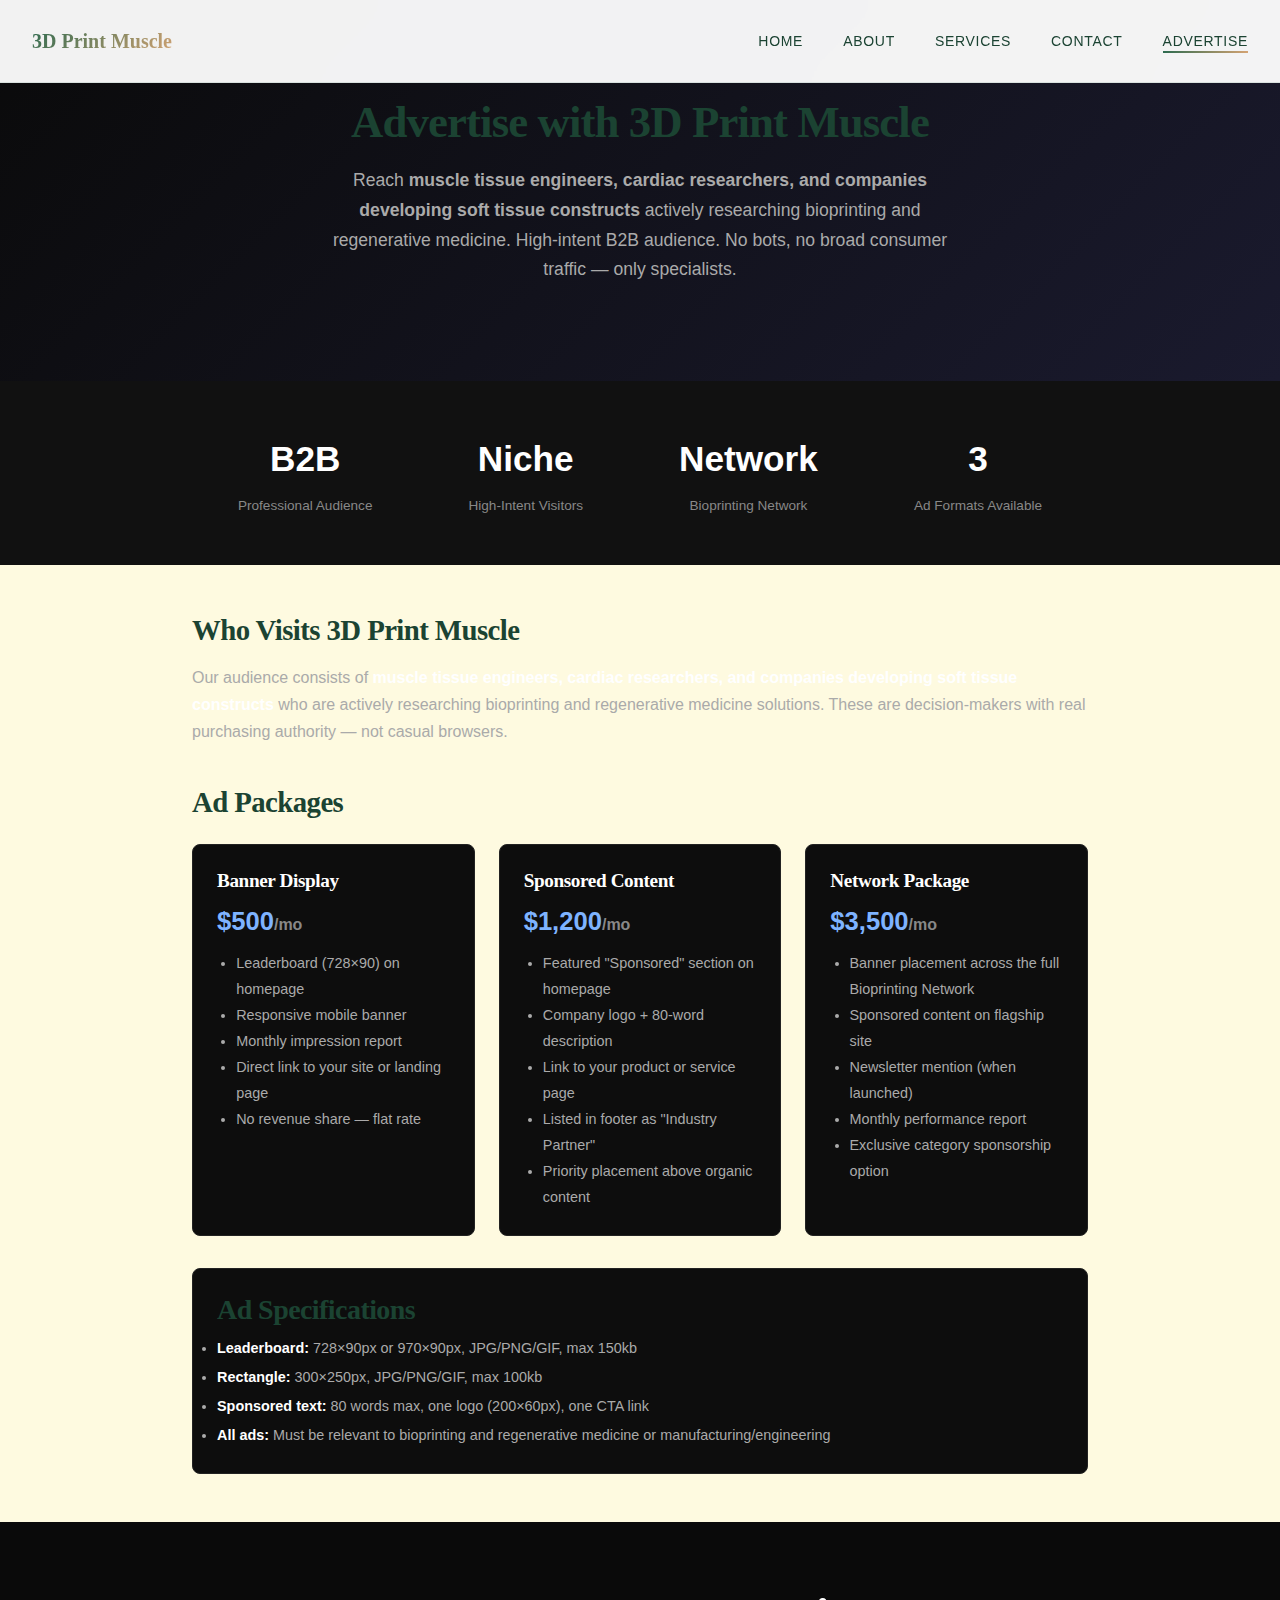
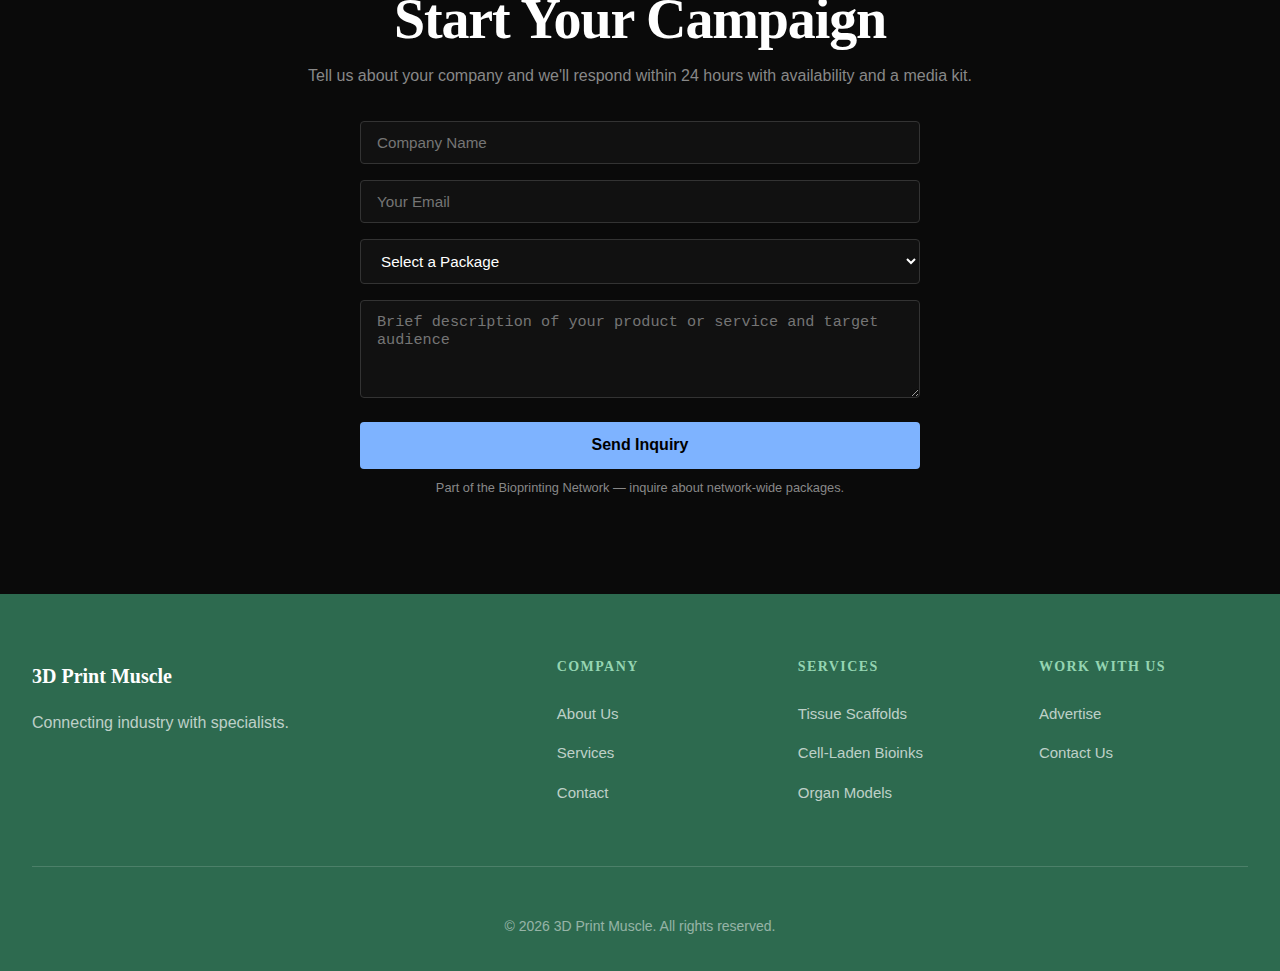
<file: advertise.html>
<!DOCTYPE html>
<html lang="en">
<head>
    <meta charset="UTF-8">
    <meta name="viewport" content="width=device-width, initial-scale=1.0">
    <meta name="description" content="Advertise with 3D Print Muscle — reach muscle tissue engineers, cardiac researchers, and companies developing soft tissue constructs actively researching bioprinting solutions. Display ads, sponsored content, and lead generation packages available.">
    <title>Advertise with 3D Print Muscle | Reach Bioprinting Professionals</title>
    <link rel="stylesheet" href="css/style.css">
    <style>
      .advertise-hero {
        background: linear-gradient(135deg, #0a0a0a 0%, #1a1a2e 100%);
        color: #fff;
        padding: 6rem 2rem 4rem;
        text-align: center;
      }
      .advertise-hero h1 { font-size: 2.8rem; margin-bottom: 1rem; }
      .advertise-hero p { font-size: 1.1rem; color: #aaa; max-width: 640px; margin: 0 auto 2rem; }
      .stats-row {
        display: flex; justify-content: center; gap: 2rem; flex-wrap: wrap;
        background: #111; padding: 2rem; text-align: center;
      }
      .stat-box { padding: 1rem 2rem; }
      .stat-box .num { font-size: 2.2rem; font-weight: 700; color: #fff; }
      .stat-box .label { font-size: 0.85rem; color: #888; margin-top: 0.3rem; }
      .section { max-width: 960px; margin: 0 auto; padding: 3rem 2rem; }
      .section h2 { font-size: 1.8rem; margin-bottom: 1rem; }
      .packages { display: grid; grid-template-columns: repeat(auto-fit, minmax(260px, 1fr)); gap: 1.5rem; margin-top: 1.5rem; }
      .package-card {
        border: 1px solid #222; border-radius: 8px; padding: 1.5rem;
        background: #0d0d0d;
      }
      .package-card h3 { font-size: 1.2rem; color: #fff; margin-bottom: 0.5rem; }
      .package-card .price { font-size: 1.6rem; font-weight: 700; color: #7eb3ff; margin: 0.5rem 0; }
      .package-card ul { color: #aaa; font-size: 0.9rem; padding-left: 1.2rem; line-height: 1.8; }
      .contact-section { background: #0a0a0a; padding: 4rem 2rem; text-align: center; }
      .contact-section h2 { color: #fff; margin-bottom: 0.5rem; }
      .contact-section p { color: #888; margin-bottom: 2rem; }
      .adv-form { max-width: 560px; margin: 0 auto; text-align: left; }
      .adv-form input, .adv-form select, .adv-form textarea {
        width: 100%; padding: 0.75rem 1rem; margin-bottom: 1rem;
        background: #111; border: 1px solid #333; color: #fff;
        border-radius: 4px; font-size: 0.95rem; box-sizing: border-box;
      }
      .adv-form button {
        width: 100%; padding: 0.9rem; background: #7eb3ff; color: #000;
        border: none; border-radius: 4px; font-weight: 700; font-size: 1rem;
        cursor: pointer;
      }
      .network-note { color: #666; font-size: 0.8rem; text-align: center; margin-top: 0.5rem; }
    </style>
    <link rel="icon" href="favicon.svg" type="image/svg+xml">
</head>
<body>

  <header class="site-header">
    <nav class="navbar">
      <div class="nav-container">
        <a href="index.html" class="nav-logo">
          <span class="logo-text">3D Print Muscle</span>
        </a>
        <ul class="nav-menu">
          <li><a href="index.html" class="nav-link">Home</a></li>
          <li><a href="about.html" class="nav-link">About</a></li>
          <li><a href="services.html" class="nav-link">Services</a></li>
          <li><a href="contact.html" class="nav-link">Contact</a></li>
          <li><a href="advertise.html" class="nav-link active">Advertise</a></li>
        </ul>
      </div>
    </nav>
  </header>

  <main>
    <section class="advertise-hero">
      <h1>Advertise with 3D Print Muscle</h1>
      <p>Reach <strong>muscle tissue engineers, cardiac researchers, and companies developing soft tissue constructs</strong> actively researching bioprinting and regenerative medicine. High-intent B2B audience. No bots, no broad consumer traffic — only specialists.</p>
    </section>

    <div class="stats-row">
      <div class="stat-box">
        <div class="num">B2B</div>
        <div class="label">Professional Audience</div>
      </div>
      <div class="stat-box">
        <div class="num">Niche</div>
        <div class="label">High-Intent Visitors</div>
      </div>
      <div class="stat-box">
        <div class="num">Network</div>
        <div class="label">Bioprinting Network</div>
      </div>
      <div class="stat-box">
        <div class="num">3</div>
        <div class="label">Ad Formats Available</div>
      </div>
    </div>

    <section class="section">
      <h2>Who Visits 3D Print Muscle</h2>
      <p style="color:#aaa;">Our audience consists of <strong style="color:#fff;">muscle tissue engineers, cardiac researchers, and companies developing soft tissue constructs</strong> who are actively researching bioprinting and regenerative medicine solutions. These are decision-makers with real purchasing authority — not casual browsers.</p>

      <h2 style="margin-top:2.5rem;">Ad Packages</h2>
      <div class="packages">
        <div class="package-card">
          <h3>Banner Display</h3>
          <div class="price">$500<span style="font-size:1rem;color:#888;">/mo</span></div>
          <ul>
            <li>Leaderboard (728×90) on homepage</li>
            <li>Responsive mobile banner</li>
            <li>Monthly impression report</li>
            <li>Direct link to your site or landing page</li>
            <li>No revenue share — flat rate</li>
          </ul>
        </div>
        <div class="package-card">
          <h3>Sponsored Content</h3>
          <div class="price">$1,200<span style="font-size:1rem;color:#888;">/mo</span></div>
          <ul>
            <li>Featured "Sponsored" section on homepage</li>
            <li>Company logo + 80-word description</li>
            <li>Link to your product or service page</li>
            <li>Listed in footer as "Industry Partner"</li>
            <li>Priority placement above organic content</li>
          </ul>
        </div>
        <div class="package-card">
          <h3>Network Package</h3>
          <div class="price">$3,500<span style="font-size:1rem;color:#888;">/mo</span></div>
          <ul>
            <li>Banner placement across the full Bioprinting Network</li>
            <li>Sponsored content on flagship site</li>
            <li>Newsletter mention (when launched)</li>
            <li>Monthly performance report</li>
            <li>Exclusive category sponsorship option</li>
          </ul>
        </div>
      </div>

      <div style="margin-top:2rem;padding:1.5rem;background:#0d0d0d;border:1px solid #222;border-radius:8px;">
        <h3 style="margin-bottom:0.5rem;">Ad Specifications</h3>
        <ul style="color:#aaa;font-size:0.9rem;line-height:2;">
          <li><strong style="color:#fff;">Leaderboard:</strong> 728×90px or 970×90px, JPG/PNG/GIF, max 150kb</li>
          <li><strong style="color:#fff;">Rectangle:</strong> 300×250px, JPG/PNG/GIF, max 100kb</li>
          <li><strong style="color:#fff;">Sponsored text:</strong> 80 words max, one logo (200×60px), one CTA link</li>
          <li><strong style="color:#fff;">All ads:</strong> Must be relevant to bioprinting and regenerative medicine or manufacturing/engineering</li>
        </ul>
      </div>
    </section>

    <section class="contact-section">
      <h2>Start Your Campaign</h2>
      <p>Tell us about your company and we'll respond within 24 hours with availability and a media kit.</p>
      <form class="adv-form" action="https://api.web3forms.com/submit" method="POST">
        <input type="hidden" name="access_key" value="6f33053b-6d08-414b-9615-665f88c98da8">
        <input type="hidden" name="cc" value="printwire@gmail.com">
        <input type="hidden" name="subject" value="Advertising Inquiry — 3D Print Muscle">
        <input type="hidden" name="redirect" value="https://3dprintmuscle.com/contact.html">
        <input type="text" name="company" placeholder="Company Name" required>
        <input type="email" name="email" placeholder="Your Email" required>
        <select name="package">
          <option value="">Select a Package</option>
          <option value="banner">Banner Display — $500/mo</option>
          <option value="sponsored">Sponsored Content — $1,200/mo</option>
          <option value="network">Network Package — $3,500/mo</option>
          <option value="custom">Custom / Let's Talk</option>
        </select>
        <textarea name="message" rows="4" placeholder="Brief description of your product or service and target audience"></textarea>
        <button type="submit">Send Inquiry</button>
        <p class="network-note">Part of the Bioprinting Network — inquire about network-wide packages.</p>
      </form>
    </section>
  </main>

  <footer class="site-footer">
    <div class="footer-container">
      <div class="footer-main">
        <div class="footer-brand">
          <div class="footer-logo">3D Print Muscle</div>
          <p>Connecting industry with specialists.</p>
        </div>
        <div class="footer-links">
          <div class="footer-column">
            <h4>Company</h4>
            <ul>
              <li><a href="about.html">About Us</a></li>
              <li><a href="services.html">Services</a></li>
              <li><a href="contact.html">Contact</a></li>
            </ul>
          </div>
          <div class="footer-column">
            <h4>Services</h4>
            <ul>
              <li><a href="services.html">Tissue Scaffolds</a></li>
              <li><a href="services.html">Cell-Laden Bioinks</a></li>
              <li><a href="services.html">Organ Models</a></li>
            </ul>
          </div>
          <div class="footer-column">
            <h4>Work With Us</h4>
            <ul>
              <li><a href="advertise.html">Advertise</a></li>
              <li><a href="contact.html">Contact Us</a></li>
            </ul>
          </div>
        </div>
      </div>
      <div class="footer-bottom">
        <p>&copy; 2026 3D Print Muscle. All rights reserved.</p>
      </div>
    </div>
  </footer>

  <script src="js/main.js"></script>
</body>
</html>
</file>
<file: css/style.css>
/* ============================================
   3dprintmuscle.com - Nature/Organic Design
   Premium Generated Stylesheet
   ============================================ */

:root {
    --primary: #2d6a4f;
    --primary-dark: #1b4332;
    --secondary: #95d5b2;
    --accent: #d4a373;
    --bg-dark: #fefae0;
    --bg-darker: #f0ead2;
    --bg-card: #ffffff;
    --text: #1b4332;
    --text-dim: #52796f;
    --border: rgba(45,106,79,0.12);
    --font-heading: 'Playfair Display', serif;
    --font-body: 'Source Sans 3', sans-serif;
    --radius: 8px;
    --transition: all 0.4s cubic-bezier(0.4,0,0.2,1);
    --transition-fast: all 0.2s ease;
}



*,*::before,*::after { margin:0;padding:0;box-sizing:border-box; }
html { scroll-behavior:smooth;font-size:16px; }

body {
    font-family: var(--font-body);
    color: var(--text);
    background-color: var(--bg-dark);
    line-height: 1.7;
    -webkit-font-smoothing: antialiased;
    overflow-x: hidden;
    position: relative;
}

h1,h2,h3,h4,h5,h6 {
    font-family: var(--font-heading);
    line-height: 1.2;
    font-weight: 700;
    color: var(--text);
    letter-spacing: -0.02em;
}
h1 { font-size: clamp(2.5rem,8vw,5rem); }
h2 { font-size: clamp(2rem,5vw,3.5rem); }
h3 { font-size: clamp(1.25rem,3vw,1.75rem); }
a { text-decoration:none;color:inherit; }
img { max-width:100%;display:block; }

/* Layout */
.container { max-width:1200px;margin:0 auto;padding:0 2rem; }
.container-wide { max-width:1400px;margin:0 auto;padding:0 2rem; }
section { padding:8rem 0; }
.section-header { margin-bottom:4rem; }
.section-header.center { text-align:center; }

.section-label {
    display:inline-block;
    font-size:0.75rem;font-weight:700;
    text-transform:uppercase;letter-spacing:0.2em;
    color:var(--primary);margin-bottom:1rem;
    position:relative;padding-left:2.5rem;
}
.section-label::before {
    content:'';position:absolute;left:0;top:50%;
    transform:translateY(-50%);width:2rem;height:2px;
    background:linear-gradient(90deg,var(--primary),var(--accent));
}

/* Header */
.site-header {
    position:fixed;top:0;left:0;right:0;z-index:1000;
    background:rgba(255,255,255,0.95);
    backdrop-filter:blur(20px);
    border-bottom:1px solid var(--border);
    transition: box-shadow 0.3s ease;
}
.site-header.scrolled { box-shadow:0 4px 30px rgba(0,0,0,0.15); }
.navbar { padding:1.5rem 0; }
.nav-container {
    max-width:1400px;margin:0 auto;padding:0 2rem;
    display:flex;justify-content:space-between;align-items:center;
}
.nav-logo {
    font-family:var(--font-heading);font-size:1.25rem;font-weight:700;
    display:flex;align-items:center;gap:0.35rem;
    transition:var(--transition-fast);
}
.nav-logo:hover { transform:translateY(-2px); }
.logo-bracket { color:var(--primary);font-size:1.5rem; }
.logo-text {
    background:linear-gradient(135deg,var(--primary),var(--accent));
    -webkit-background-clip:text;-webkit-text-fill-color:transparent;
    background-clip:text;
}
.logo-emoji { font-size:1.5rem;line-height:1; }
.nav-menu { display:flex;gap:2.5rem;list-style:none; }
.nav-link {
    position:relative;font-weight:500;text-transform:uppercase;
    font-size:0.875rem;letter-spacing:0.05em;
    transition:var(--transition-fast);
}
.nav-link::after {
    content:'';position:absolute;bottom:-4px;left:0;width:0;height:2px;
    background:linear-gradient(90deg,var(--primary),var(--accent));
    transition:var(--transition);
}
.nav-link:hover::after,.nav-link.active::after { width:100%; }
.nav-link:hover { color:var(--primary); }

.nav-toggle {
    display:none;flex-direction:column;gap:5px;
    background:none;border:none;cursor:pointer;padding:0.5rem;
}
.hamburger {
    width:25px;height:2px;background:var(--primary);
    transition:var(--transition);display:block;
    position:relative;
}
.hamburger::before,.hamburger::after {
    content:'';position:absolute;width:25px;height:2px;
    background:var(--primary);transition:var(--transition);
}
.hamburger::before { top:-7px; }
.hamburger::after { top:7px; }
.nav-toggle.active .hamburger { background:transparent; }
.nav-toggle.active .hamburger::before { transform:rotate(45deg);top:0; }
.nav-toggle.active .hamburger::after { transform:rotate(-45deg);top:0; }

/* Hero */
.hero {
    position:relative;min-height:100vh;
    display:flex;align-items:center;justify-content:center;
    overflow:hidden;padding-top:80px;
}
.hero-background {
    position:absolute;top:0;left:0;width:100%;height:100%;z-index:0;
}
.hero-background img {
    width:100%;height:100%;object-fit:cover;filter:brightness(0.35);
}
.hero-overlay {
    position:absolute;top:0;left:0;width:100%;height:100%;
    background:linear-gradient(135deg, rgba(27,67,50,0.85), rgba(45,106,79,0.7));
}
.hero-content {
    position:relative;z-index:2;max-width:1400px;
    margin:0 auto;padding:0 2rem;text-align:center;
}
.hero-badge {
    display:inline-block;padding:0.5rem 1.5rem;
    border:1px solid var(--primary);border-radius:50px;
    font-size:0.75rem;font-weight:600;letter-spacing:0.15em;
    text-transform:uppercase;color:var(--primary);
    margin-bottom:2rem;animation:fadeInDown 0.8s ease-out;
}
.hero-title { margin-bottom:1.5rem;color:#fff;animation:fadeInUp 0.8s ease-out 0.2s both; }
.title-line { display:block;line-height:1; }
.title-line.highlight {
    background:linear-gradient(135deg,var(--primary),var(--accent));
    -webkit-background-clip:text;-webkit-text-fill-color:transparent;
    background-clip:text;
}
.hero-subtitle {
    font-size:clamp(1.125rem,2vw,1.5rem);
    max-width:700px;margin:0 auto 3rem;color:rgba(255,255,255,0.8);
    animation:fadeInUp 0.8s ease-out 0.4s both;
}
.hero-actions {
    display:flex;gap:1.5rem;justify-content:center;flex-wrap:wrap;
    animation:fadeInUp 0.8s ease-out 0.6s both;
}
.hero-stats {
    display:flex;gap:4rem;justify-content:center;margin-top:4rem;
    animation:fadeInUp 0.8s ease-out 0.8s both;
}
.stat-item { text-align:center; }
.stat-number {
    font-family:var(--font-heading);font-size:2.5rem;font-weight:900;
    background:linear-gradient(135deg,var(--primary),#fff);
    -webkit-background-clip:text;-webkit-text-fill-color:transparent;
    background-clip:text;line-height:1;margin-bottom:0.5rem;
}
.stat-label {
    font-size:0.875rem;text-transform:uppercase;
    letter-spacing:0.1em;color:rgba(255,255,255,0.6);
}
.scroll-indicator {
    position:absolute;bottom:3rem;left:50%;transform:translateX(-50%);
    display:flex;flex-direction:column;align-items:center;gap:0.5rem;
    font-size:0.75rem;letter-spacing:0.15em;color:rgba(255,255,255,0.5);
    animation:fadeInUp 0.8s ease-out 1s both;
}
.scroll-line {
    width:1px;height:40px;
    background:linear-gradient(180deg,transparent,var(--primary));
    animation:scrollLine 2s ease-in-out infinite;
}

/* Buttons */
.btn {
    display:inline-block;padding:1rem 2.5rem;
    font-family:var(--font-heading);font-weight:600;font-size:0.875rem;
    text-transform:uppercase;letter-spacing:0.05em;
    border-radius:var(--radius);transition:var(--transition);
    cursor:pointer;position:relative;overflow:hidden;border:none;
}
.btn::before {
    content:'';position:absolute;top:0;left:-100%;width:100%;height:100%;
    background:linear-gradient(90deg,transparent,rgba(255,255,255,0.2),transparent);
    transition:left 0.5s;
}
.btn:hover::before { left:100%; }
.btn-primary {
    background:linear-gradient(135deg,var(--primary),var(--accent));
    color:#fff;
}
.btn-primary:hover {
    transform:translateY(-2px);
    box-shadow:0 10px 30px rgba(45,106,79,0.3);
}
.btn-secondary {
    background:transparent;border:2px solid var(--primary);color:var(--primary);
}
.btn-secondary:hover {
    background:var(--primary);color:#fefae0;transform:translateY(-2px);
}
.btn-outline {
    background:transparent;border:2px solid var(--text);color:var(--text);
    padding:0.875rem 2rem;
}
.btn-outline:hover { background:var(--text);color:var(--bg-dark); }
.btn-large { padding:1.25rem 3rem;font-size:1rem; }
.btn-submit { width:100%;text-align:center; }

/* Process Section */
.process-section { background:#f0ead2; }
.process-grid {
    display:grid;grid-template-columns:repeat(auto-fit,minmax(300px,1fr));gap:3rem;
}
.process-card {
    position:relative;background:#ffffff;
    border:1px solid var(--border);border-radius:var(--radius);
    padding:2rem;transition:var(--transition);
}
.process-card:hover {
    transform:translateY(-10px);border-color:var(--primary);
    box-shadow:0 20px 40px rgba(45,106,79,0.1);
}
.card-number {
    font-family:var(--font-heading);font-size:4rem;font-weight:900;
    line-height:1;
    background:linear-gradient(135deg,var(--primary),var(--accent));
    -webkit-background-clip:text;-webkit-text-fill-color:transparent;
    background-clip:text;opacity:0.15;position:absolute;top:1rem;right:1.5rem;
}
.card-image {
    width:100%;height:200px;border-radius:calc(var(--radius) - 4px);
    overflow:hidden;margin-bottom:1.5rem;
}
.card-image img {
    width:100%;height:100%;object-fit:cover;transition:var(--transition);
}
.process-card:hover .card-image img { transform:scale(1.1); }
.process-card h3 { margin-bottom:1rem; }
.process-card p { color:var(--text-dim);line-height:1.7; }

/* Materials Section */
.materials-section {
    background:#fefae0;
}
.materials-content {
    display:grid;grid-template-columns:1fr 1fr;gap:4rem;align-items:center;
}
.materials-info h2 { margin-bottom:1.5rem; }
.materials-info p { color:var(--text-dim);margin-bottom:2rem;line-height:1.8; }
.materials-list { list-style:none;margin-bottom:2.5rem; }
.materials-list li {
    padding:0.75rem 0;font-size:1.125rem;
    display:flex;align-items:center;gap:1rem;
    border-bottom:1px solid var(--border);
}
.material-icon { color:var(--primary);font-size:0.5rem; }
.materials-visual { position:relative; }
.materials-visual img {
    width:100%;border-radius:var(--radius);
    box-shadow:0 20px 60px rgba(0,0,0,0.3);
}
.visual-accent {
    position:absolute;top:-2rem;right:-2rem;width:200px;height:200px;
    background:linear-gradient(135deg,var(--primary),var(--accent));
    opacity:0.1;border-radius:50%;filter:blur(60px);z-index:-1;
}

/* Industries Section */
.industries-grid {
    display:grid;grid-template-columns:repeat(auto-fit,minmax(250px,1fr));gap:2rem;
}
.industry-card {
    background:#ffffff;border:1px solid var(--border);
    border-radius:var(--radius);padding:2.5rem 2rem;text-align:center;
    transition:var(--transition);
}
.industry-card:hover {
    transform:translateY(-5px);border-color:var(--primary);
}
.industry-icon {
    font-size:3rem;margin-bottom:1.5rem;display:inline-block;
    background:linear-gradient(135deg,var(--primary),var(--accent));
    -webkit-background-clip:text;-webkit-text-fill-color:transparent;
    background-clip:text;
}
.industry-card h3 { margin-bottom:1rem;font-size:1.5rem; }
.industry-card p { color:var(--text-dim);line-height:1.7; }

/* CTA Section */
.cta-section { position:relative;padding:10rem 0;overflow:hidden; }
.cta-background {
    position:absolute;top:0;left:0;width:100%;height:100%;z-index:0;
}
.cta-background img {
    width:100%;height:100%;object-fit:cover;filter:brightness(0.2);
}
.cta-background::after {
    content:'';position:absolute;top:0;left:0;width:100%;height:100%;
    background:linear-gradient(135deg, rgba(45,106,79,0.9), rgba(27,67,50,0.9));
}
.cta-content {
    position:relative;z-index:2;text-align:center;max-width:800px;margin:0 auto;
}
.cta-content h2 {
    font-size:clamp(2.5rem,5vw,4rem);margin-bottom:1.5rem;color:#fff;
}
.cta-content p { font-size:1.25rem;color:rgba(255,255,255,0.8);margin-bottom:3rem; }

/* Page Hero (secondary pages) */
.page-hero {
    position:relative;padding:10rem 0 6rem;overflow:hidden;
    display:flex;align-items:center;justify-content:center;
}
.page-hero-bg {
    position:absolute;top:0;left:0;width:100%;height:100%;z-index:0;
}
.page-hero-bg img {
    width:100%;height:100%;object-fit:cover;filter:brightness(0.35);
}
.page-hero-overlay {
    position:absolute;top:0;left:0;width:100%;height:100%;
    background:linear-gradient(135deg, rgba(27,67,50,0.85), rgba(45,106,79,0.7));
}
.page-hero-content {
    position:relative;z-index:2;text-align:center;max-width:800px;
    margin:0 auto;padding:0 2rem;
}
.page-hero-content h1 { color:#fff;margin-bottom:1rem; }
.page-hero-subtitle { font-size:1.25rem;color:rgba(255,255,255,0.8); }

/* About Page */
.story-section { padding:8rem 0; }
.story-grid {
    display:grid;grid-template-columns:1fr 1fr;gap:4rem;align-items:center;
}
.story-image img {
    width:100%;border-radius:var(--radius);
    box-shadow:0 20px 60px rgba(0,0,0,0.15);
}
.story-content { }
.story-content h2 { margin-bottom:1.5rem; }
.story-content p { color:var(--text-dim);margin-bottom:1.5rem;line-height:1.8; }

.mission-section { background:#f0ead2;padding:8rem 0; }
.mission-grid {
    display:grid;grid-template-columns:1fr 1fr;gap:3rem;
}
.mission-card {
    background:#ffffff;border:1px solid var(--border);
    border-radius:var(--radius);padding:3rem;
}
.mission-card h3 { margin-bottom:1.5rem;color:var(--primary); }
.mission-card p { color:var(--text-dim);line-height:1.8; }

.values-section { padding:8rem 0; }
.values-grid {
    display:grid;grid-template-columns:repeat(auto-fit,minmax(250px,1fr));gap:2rem;
}
.value-card {
    background:#ffffff;border:1px solid var(--border);
    border-radius:var(--radius);padding:2.5rem 2rem;text-align:center;
    transition:var(--transition);
}
.value-card:hover { transform:translateY(-5px);border-color:var(--primary); }
.value-icon {
    font-size:2.5rem;margin-bottom:1rem;
    background:linear-gradient(135deg,var(--primary),var(--accent));
    -webkit-background-clip:text;-webkit-text-fill-color:transparent;
    background-clip:text;
}
.value-card h3 { margin-bottom:1rem; }
.value-card p { color:var(--text-dim);line-height:1.7; }

.stats-section {
    background:#f0ead2;padding:6rem 0;
}
.stats-bar {
    display:grid;grid-template-columns:repeat(4,1fr);gap:2rem;text-align:center;
}

/* Services Page */
.services-detail-section { padding:8rem 0; }
.services-detail-grid { display:grid;gap:3rem; }
.service-detail-card {
    display:grid;grid-template-columns:1fr 2fr;gap:2rem;
    background:#ffffff;border:1px solid var(--border);
    border-radius:var(--radius);overflow:hidden;
    transition:var(--transition);
}
.service-detail-card:hover { transform:translateY(-5px);border-color:var(--primary); }
.service-detail-image { height:100%;min-height:250px; }
.service-detail-image img { width:100%;height:100%;object-fit:cover; }
.service-detail-content { padding:2.5rem; }
.service-detail-content h3 { margin-bottom:1rem;color:var(--primary); }
.service-detail-content p { color:var(--text-dim);line-height:1.8; }

.timeline-section { background:#f0ead2;padding:8rem 0; }
.timeline { position:relative;max-width:700px;margin:0 auto; }
.timeline-line {
    position:absolute;left:30px;top:0;bottom:0;width:2px;
    background:linear-gradient(180deg,var(--primary),var(--accent));
}
.timeline-step {
    display:flex;gap:2rem;margin-bottom:3rem;position:relative;
}
.timeline-number {
    width:60px;height:60px;border-radius:50%;flex-shrink:0;
    background:linear-gradient(135deg,var(--primary),var(--accent));
    color:#fff;display:flex;align-items:center;justify-content:center;
    font-family:var(--font-heading);font-weight:700;font-size:1.25rem;
    z-index:1;
}
.timeline-content {
    background:#ffffff;border:1px solid var(--border);
    border-radius:var(--radius);padding:2rem;flex:1;
}
.timeline-content h3 { margin-bottom:0.75rem; }
.timeline-content p { color:var(--text-dim);line-height:1.7; }

/* Contact Page */
.contact-section { padding:8rem 0; }
.contact-grid {
    display:grid;grid-template-columns:1fr 1fr;gap:4rem;align-items:start;
}
.contact-info h2 { margin-bottom:1.5rem; }
.contact-info > p { color:var(--text-dim);line-height:1.8;margin-bottom:2rem; }
.contact-cards { display:grid;gap:1.5rem; }
.contact-card {
    background:#ffffff;border:1px solid var(--border);
    border-radius:var(--radius);padding:1.5rem;
    display:flex;gap:1rem;align-items:flex-start;
}
.contact-card-icon {
    font-size:1.5rem;flex-shrink:0;
    background:linear-gradient(135deg,var(--primary),var(--accent));
    -webkit-background-clip:text;-webkit-text-fill-color:transparent;
    background-clip:text;
}
.contact-card h4 { margin-bottom:0.25rem;font-size:1rem; }
.contact-card p { color:var(--text-dim);font-size:0.9375rem; }

.contact-form-wrapper {
    background:#ffffff;border:1px solid var(--border);
    border-radius:var(--radius);padding:2.5rem;
    box-shadow:0 20px 60px rgba(0,0,0,0.1);
}
.contact-form-wrapper h2 { margin-bottom:2rem; }
.form-group { margin-bottom:1.25rem; }
.form-group label {
    display:block;margin-bottom:0.4rem;font-weight:600;
    color:var(--text);font-size:0.95rem;
}
.required { color:#e74c3c; }
.form-group input[type="text"],
.form-group input[type="email"],
.form-group input[type="tel"],
.form-group textarea {
    width:100%;padding:0.875rem 1rem;
    border:2px solid var(--border);border-radius:var(--radius);
    font-family:var(--font-body);font-size:1rem;
    color:var(--text);background:#f0ead2;
    transition:var(--transition);
}
.form-group input:focus,
.form-group textarea:focus {
    outline:none;border-color:var(--primary);
    box-shadow:0 0 0 3px rgba(45,106,79,0.15);
}
.form-group input.error,
.form-group textarea.error { border-color:#e74c3c; }
.form-error { color:#e74c3c;font-size:0.85rem;margin-top:0.25rem;min-height:1.2em; }
.form-group input[type="file"] { font-family:var(--font-body);font-size:0.95rem;padding:0.5rem 0;border:none;background:none; }

/* Footer */
.site-footer {
    background:#2d6a4f;
    border-top:1px solid var(--border);padding:4rem 0 2rem;
    color:#fff;
}
.footer-container { max-width:1400px;margin:0 auto;padding:0 2rem; }
.footer-main {
    display:grid;grid-template-columns:2fr 3fr;gap:4rem;
    margin-bottom:3rem;padding-bottom:3rem;
    border-bottom:1px solid rgba(255,255,255,0.15);
}
.footer-brand { }
.footer-logo {
    font-family:var(--font-heading);font-size:1.25rem;
    font-weight:700;margin-bottom:1rem;
    color:#fff;
}
.footer-brand p { color:rgba(255,255,255,0.7); }
.footer-links {
    display:grid;grid-template-columns:repeat(3,1fr);gap:2rem;
}
.footer-column h4 {
    font-size:0.875rem;text-transform:uppercase;letter-spacing:0.1em;
    margin-bottom:1.5rem;color:var(--secondary);
}
.footer-column ul { list-style:none; }
.footer-column li { margin-bottom:0.75rem; }
.footer-column a {
    color:rgba(255,255,255,0.7);
    transition:var(--transition-fast);font-size:0.9375rem;
}
.footer-column a:hover { color:var(--primary);padding-left:5px; }
.footer-bottom {
    text-align:center;
    color:rgba(255,255,255,0.5);
    font-size:0.875rem;
}

/* Scroll Animation */
.animate-in {
    opacity:0;transform:translateY(30px);transition:opacity 0.6s ease,transform 0.6s ease;
}
.animate-in.visible { opacity:1;transform:translateY(0); }

/* Keyframes */
@keyframes fadeInDown {
    from { opacity:0;transform:translateY(-20px); }
    to { opacity:1;transform:translateY(0); }
}
@keyframes fadeInUp {
    from { opacity:0;transform:translateY(20px); }
    to { opacity:1;transform:translateY(0); }
}
@keyframes scrollLine {
    0%,100% { transform:scaleY(1); }
    50% { transform:scaleY(1.5); }
}

/* Responsive */
@media(max-width:968px) {
    .nav-menu {
        position:fixed;top:80px;right:-100%;width:300px;
        height:calc(100vh - 80px);background:#ffffff;
        flex-direction:column;padding:2rem;gap:1.5rem;
        border-left:1px solid var(--border);transition:var(--transition);
        z-index:1000;
    }
    .nav-menu.active { right:0; }
    .nav-toggle { display:flex; }
    .hero-stats { gap:2rem; }
    .materials-content { grid-template-columns:1fr; }
    .story-grid { grid-template-columns:1fr; }
    .mission-grid { grid-template-columns:1fr; }
    .contact-grid { grid-template-columns:1fr; }
    .service-detail-card { grid-template-columns:1fr; }
    .service-detail-image { min-height:200px; }
    .footer-main { grid-template-columns:1fr; }
    .footer-links { grid-template-columns:repeat(2,1fr); }
    .stats-bar { grid-template-columns:repeat(2,1fr); }
}
@media(max-width:640px) {
    section { padding:5rem 0; }
    .hero { min-height:90vh; }
    .hero-stats { flex-direction:column;gap:1.5rem; }
    .process-grid { grid-template-columns:1fr; }
    .industries-grid { grid-template-columns:1fr; }
    .values-grid { grid-template-columns:1fr; }
    .footer-links { grid-template-columns:1fr; }
    .cta-section { padding:6rem 0; }
    .stats-bar { grid-template-columns:1fr; }
    .page-hero { padding:8rem 0 4rem; }
    .timeline-step { flex-direction:column;align-items:flex-start; }
    .timeline-line { display:none; }
}
</file>
